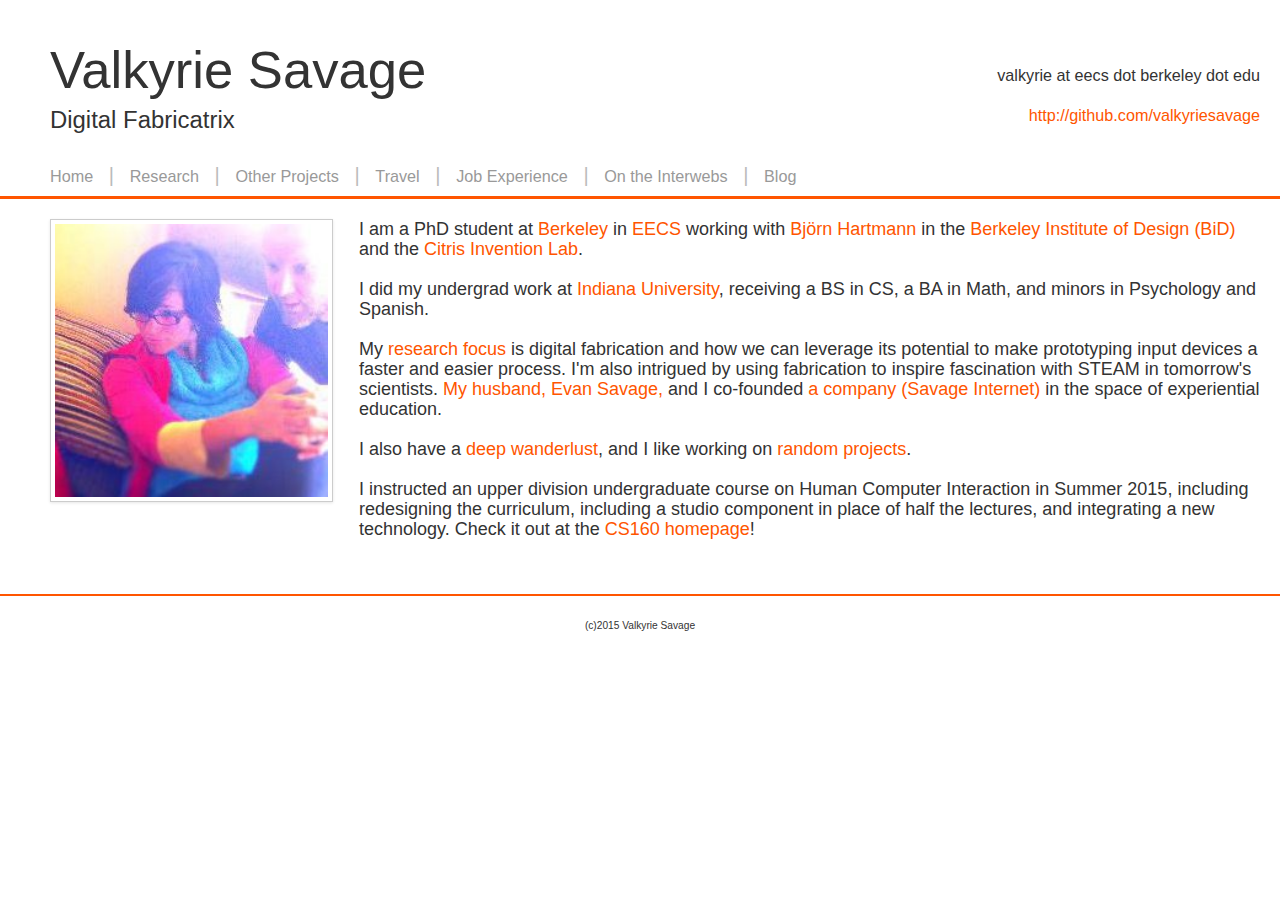
<file: index.html>
<html>
  <head>
    <title>Valkyrie Savage</title>
    <meta http-equiv="Content-Type" content="text/html; charset=UTF-8" />
    <link rel="stylesheet" type="text/css" href="bootstrap.css">
    <link rel="stylesheet" type="text/css" href="style.css">
  </head>
  <body>
    
    <div id="header">
      <div id="title">
        Valkyrie Savage
      </div>
      <br/>
      <div id="subtitle">
        Digital Fabricatrix
      </div>
      <div id="contact">
        valkyrie at eecs dot berkeley dot edu <br/><br/>
        <a href="http://github.com/valkyriesavage">http://github.com/valkyriesavage</a>
      </div>
      <div id="tabs">
        <a class="active" href="index.html">Home</a>
        |
        <a href="research.html">Research</a>
        |
        <a href="projects.html">Other Projects</a>
        |
        <a href="travel.html">Travel</a>
        |
        <a href="realworld.html">Job Experience</a>
        |
        <a href="interwebs.html">On the Interwebs</a>
        |
        <a href="http://blog.valkyriesavage.com">Blog</a>
      </div>
    </div>

    <div id="content" class="container-fluid">
      <div class="row-fluid">
        <div class="span3 img-polaroid">
          <img src="images/profile.jpg" />
        </div>
        <span class="span9">
          I am a PhD student at <a href="http://berkeley.edu">Berkeley</a> in <a href="http://eecs.berkeley.edu">EECS</a> working with <a href="http://bjoern.org">Björn Hartmann</a> in the <a href="http://bid.berkeley.edu/">Berkeley Institute of Design (BiD)</a> and the <a href="http://invent.citris-uc.org">Citris Invention Lab</a>.
          <br/><br/>
          I did my undergrad work at <a href="http://indiana.edu">Indiana University</a>, receiving a BS in CS, a BA in Math, and minors in Psychology and Spanish.
          <br/><br/>
          My <a href="research.html">research focus</a> is digital fabrication and how we can leverage its potential to make prototyping input devices a faster and easier process.  I'm also intrigued by using fabrication to inspire fascination with STEAM in tomorrow's scientists.  <a href="http://savageevan.com">My husband, Evan Savage,</a> and I co-founded <a href="http://savageinter.net">a company (Savage Internet)</a> in the space of experiential education.
          <br/><br/>
          I also have a <a href="travel.html">deep wanderlust</a>, and I like working on <a href="projects.html">random projects</a>.
          <br/><br/>
          I instructed an upper division undergraduate course on Human Computer Interaction in Summer 2015, including redesigning the curriculum, including a studio component in place of half the lectures, and integrating a new technology. Check it out at the <a href="http://cs160.valkyriesavage.com">CS160 homepage</a>!</br/><br/>
        </span>
      </div>
    </div>

    <div id="footer">
      (c)2015 Valkyrie Savage
    </div>

  </body>
</html>
</file>
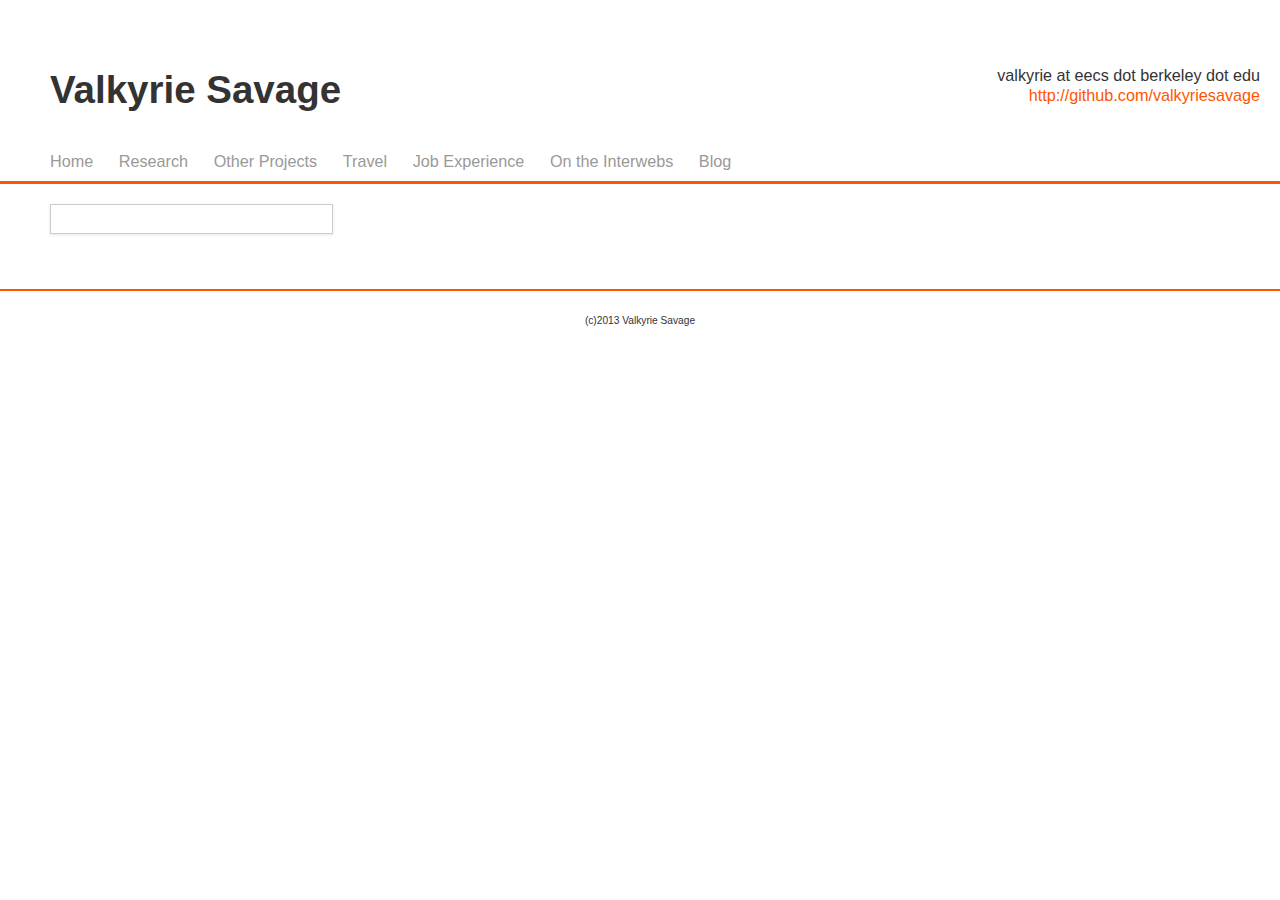
<file: etc.html>
<html>
  <head>
    <title>Valkyrie Savage</title>
    <meta httpsequiv="Content-Type" content="text/html; charset=UTF-8" />
    <link rel="stylesheet" type="text/css" href="bootstrap.css">
    <link rel="stylesheet" type="text/css" href="style.css">
  </head>
  <body>
    
    <div id="header">
      <div id="title">
        <h1>Valkyrie Savage</h1>
      </div>
      <div id="contact">
        valkyrie at eecs dot berkeley dot edu <br/>
        <a href="http://github.com/valkyriesavage">http://github.com/valkyriesavage</a>
      </div>
      <div id="tabs">
        <a href="/index.html">Home</a>
        <a href="/research.html">Research</a>
        <a class="active" href="/projects.html">Other Projects</a>
        <a href="/travel.html">Travel</a>
        <a href="/realworld.html">Job Experience</a>
        <a href="/interwebs.html">On the Interwebs</a>
        <a href="http://blog.valkyriesavage.com/">Blog</a>
      </div>
    </div>

    <div id="content" class="container-fluid">
      
      <div class="row-fluid">
        <div class="span3 img-polaroid">
        </div>
        <span class="span9">
          <h2></h2>
          <br/><br/>
        </span>
      </div>

    </div>

    <div id="footer">
      (c)2013 Valkyrie Savage
    </div>

  </body>
</html>
</file>
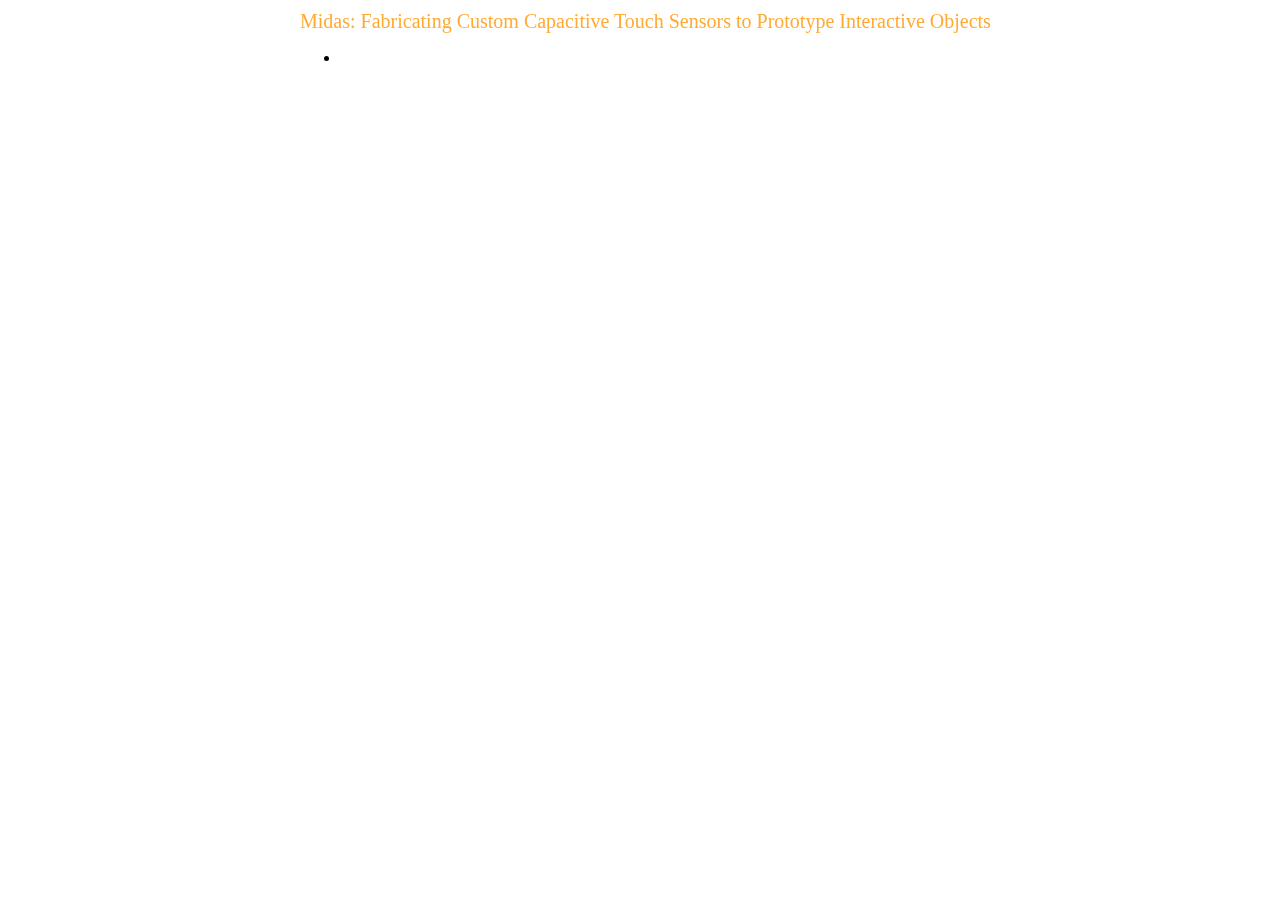
<file: midas.html>
<html>
  <head>
    <title>Midas: Fabricating Custom Capacitive Touch Sensors for Prototyping Interactive Objects</title>
    <meta http-equiv="Content-Type" content="text/html; charset=UTF-8" />
    <style type="text/css">
      #profimg {
        position: absolute;
        left:0px;
        top:0px;
      }
      #text {
        left: 300px;
        top: 0px;
        position: absolute;
        width: 500px;
        visibility: visible;
        margin-top: 10px;
      }
      #title {
        width: 800px;
        font-size: 20px;
        color:#FA3;
      }
      #info {
        display: block;
      }
      #list {
      }
      a, a:visited {
        color: #FA3;;
        text-decoration: none;
      }
      a:hover {
        text-decoration: underline;
      }
    </style>
  </head>
  <body>
    <div id="profimg">
      <iframe width="640" height="360" src="http://www.youtube.com/embed/lS60AH2_Pbs?rel=0" frameborder="0" allowfullscreen></iframe>
    </div>
    <div id="text">
      <div id="title">Midas: Fabricating Custom Capacitive Touch Sensors to Prototype Interactive Objects</div>
      <div id="info">
        <div id="intro">

        </div>
        <div name="text">
        </div>
        <div name="list">
          <ul>
            <li></li>
          </ul>
        </div>
      </div>
    </div>
  </body>
</html>
</file>
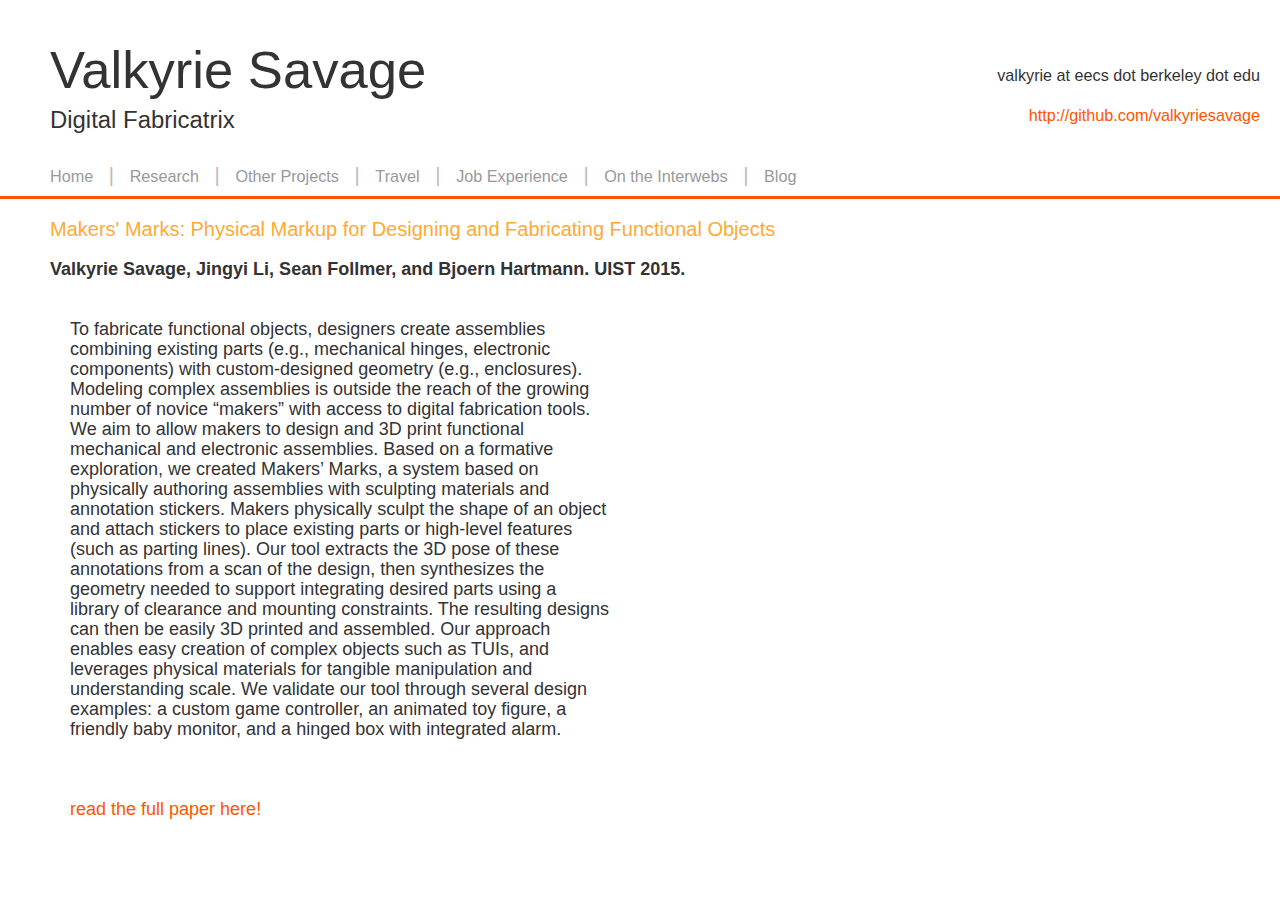
<file: mmarks.html>
<html>
  <head>
    <title>Makers' Marks: Physical Markup for Designing and Fabricating Functional Objects</title>
    <meta http-equiv="Content-Type" content="text/html; charset=UTF-8" />
    <link rel="stylesheet" type="text/css" href="bootstrap.css">
    <link rel="stylesheet" type="text/css" href="style.css">
    <meta http-equiv="Content-Type" content="text/html; charset=UTF-8" />
    <style type="text/css">
      #project {
        width: 800px;
        font-size: 20px;
        color:#FA3;
      }
    </style>
  </head>
  <body>

    <div id="header">
      <div id="title">
        Valkyrie Savage
      </div>
      <br/>
      <div id="subtitle">
        Digital Fabricatrix
      </div>
      <div id="contact">
        valkyrie at eecs dot berkeley dot edu <br/><br/>
        <a href="http://github.com/valkyriesavage">http://github.com/valkyriesavage</a>
      </div>
      <div id="tabs">
        <a class="active" href="index.html">Home</a>
        |
        <a href="research.html">Research</a>
        |
        <a href="projects.html">Other Projects</a>
        |
        <a href="travel.html">Travel</a>
        |
        <a href="realworld.html">Job Experience</a>
        |
        <a href="interwebs.html">On the Interwebs</a>
        |
        <a href="http://blog.valkyriesavage.com">Blog</a>
      </div>
    </div>

    <div id="content">
      <div id="project">Makers' Marks: Physical Markup for Designing and Fabricating Functional Objects</div>
      <br/>
      <b>Valkyrie Savage, Jingyi Li, Sean Follmer, and Bjoern Hartmann. UIST 2015.</b>
      <br/><br/>
      <iframe width="560" height="315" src="https://www.youtube.com/embed/EM7bgipWy6g" frameborder="0" allowfullscreen></iframe>
      <span class="span7">
        <br/>
        To fabricate functional objects, designers create assemblies combining existing parts (e.g., mechanical hinges, electronic components) with custom-designed geometry (e.g., enclosures). Modeling complex assemblies is outside the reach of the growing number of novice “makers” with access to digital fabrication tools. We aim to allow makers to design and 3D print functional mechanical and electronic assemblies. Based on a formative exploration, we created Makers’ Marks, a system based on physically authoring assemblies with sculpting materials and annotation stickers. Makers physically sculpt the shape of an object and attach stickers to place existing parts or high-level features (such as parting lines). Our tool extracts the 3D pose of these annotations from a scan of the design, then synthesizes the geometry needed to support integrating desired parts using a library of clearance and mounting constraints. The resulting designs can then be easily 3D printed and assembled. Our approach enables easy creation of complex objects such as TUIs, and leverages physical materials for tangible manipulation and understanding scale. We validate our tool through several design examples: a custom game controller, an animated toy figure, a friendly baby monitor, and a hinged box with integrated alarm.
        <br/>
        <br/>
        <br/>
        <br/>
        <a href="http://valkyriesavage.com/mmarks.pdf">read the full paper here!</a>
        <br/>
        <br/>
        <br/>
        <br/>
      </span>
    </div>
  </body>
</html>
</file>
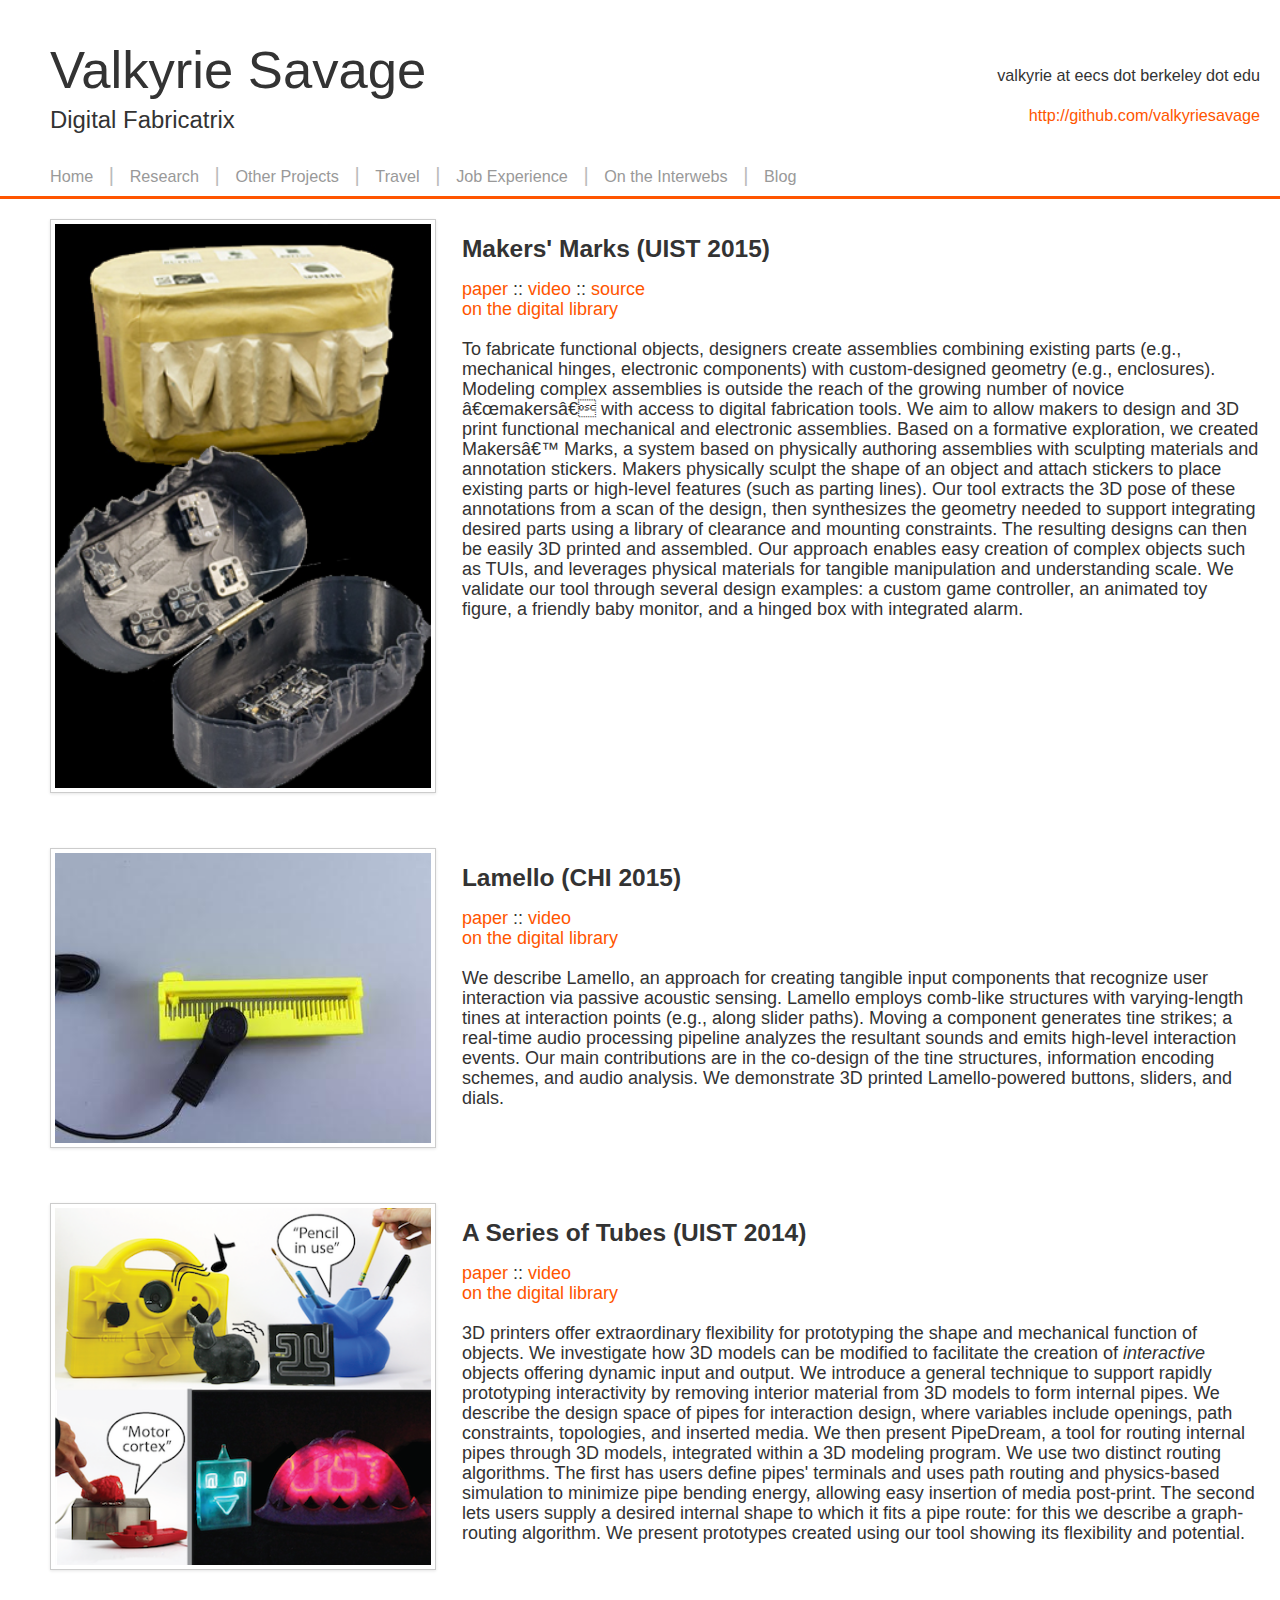
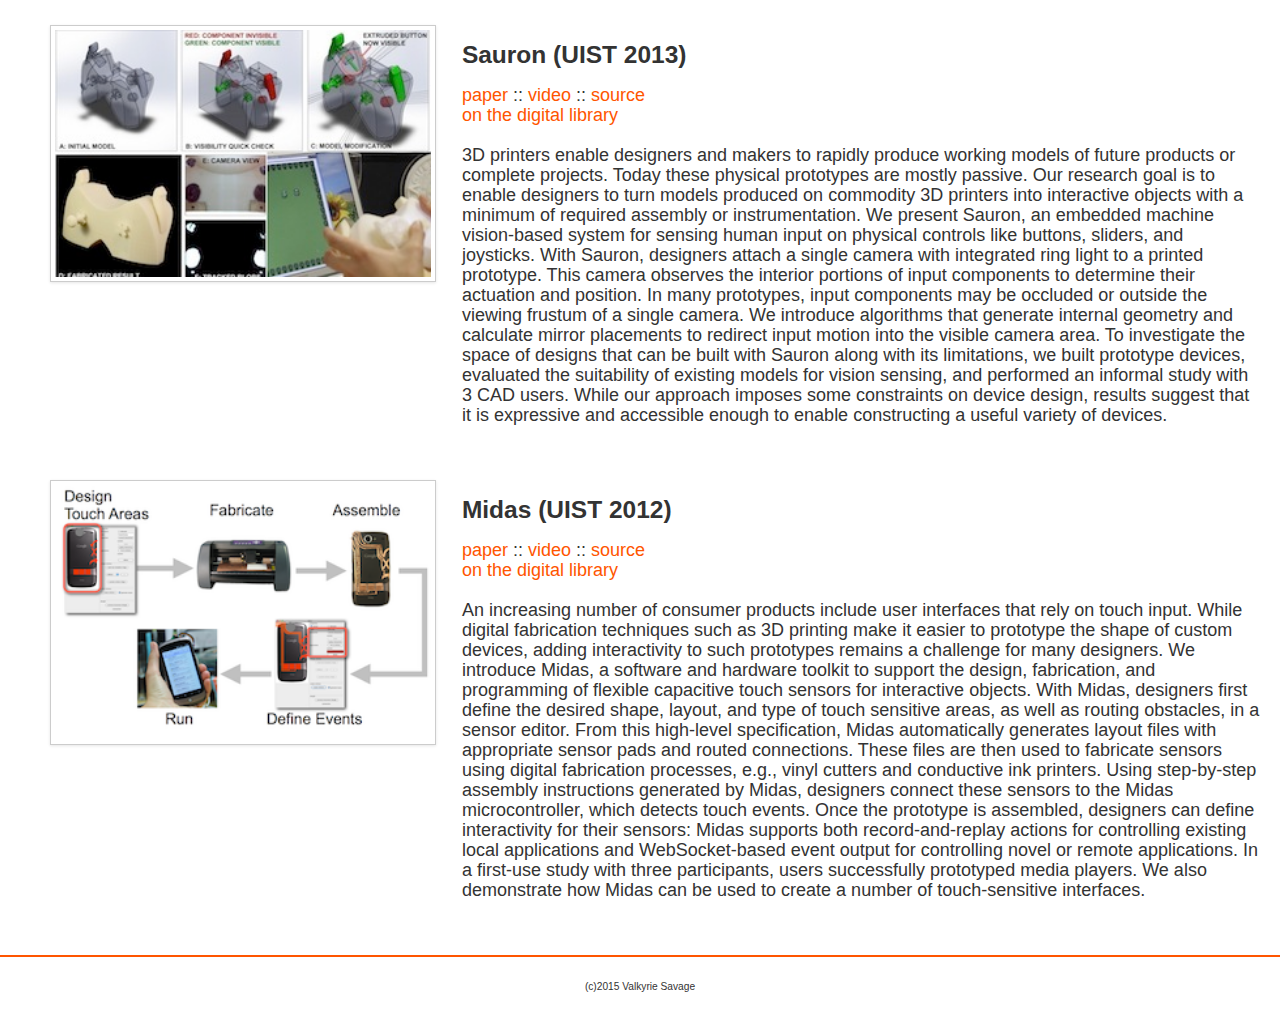
<file: research.html>
<html>
  <head>
    <title>Valkyrie Savage</title>
    <meta httpsequiv="Content-Type" content="text/html; charset=UTF-8" />
    <link rel="stylesheet" type="text/css" href="bootstrap.css">
    <link rel="stylesheet" type="text/css" href="style.css">
  </head>
  <body>

    <div id="header">
      <div id="title">
        Valkyrie Savage
      </div>
      <br/>
      <div id="subtitle">
        Digital Fabricatrix
      </div>
      <div id="contact">
        valkyrie at eecs dot berkeley dot edu <br/><br/>
        <a href="http://github.com/valkyriesavage">http://github.com/valkyriesavage</a>
      </div>
      <div id="tabs">
        <a href="index.html">Home</a>
        |
        <a class="active" href="research.html">Research</a>
        |
        <a href="projects.html">Other Projects</a>
        |
        <a href="travel.html">Travel</a>
        |
        <a href="realworld.html">Job Experience</a>
        |
        <a href="interwebs.html">On the Interwebs</a>
        |
        <a href="http://blog.valkyriesavage.com">Blog</a>
      </div>
    </div>

    <div id="content" class="container-fluid">
      <div class="row-fluid">
        <div class="span4 img-polaroid">
          <a href="images/makersmarks.jpg"><img src="images/makersmarks.jpg"/></a>
        </div>
        <span class="span8">
          <h3>Makers' Marks (UIST 2015)</h3>
          <a href="http://valkyriesavage.com/papers/makers-marks.pdf">paper</a> ::
          <a href="https://youtu.be/EM7bgipWy6g">video</a> :: 
          <a href="https://github.com/valkyriesavage/makers-marks">source</a>
          <br/>
          <a href="http://dl.acm.org/citation.cfm?id=2807508">on the digital library</a>
          <br/>
          <br/>
            To fabricate functional objects, designers create assemblies combining existing parts (e.g., mechanical hinges, electronic components) with custom-designed geometry (e.g., enclosures). Modeling complex assemblies is outside the reach of the growing number of novice “makers” with access to digital fabrication tools. We aim to allow makers to design and 3D print functional mechanical and electronic assemblies. Based on a formative exploration, we created Makers’ Marks, a system based on physically authoring assemblies with sculpting materials and annotation stickers. Makers physically sculpt the shape of an object and attach stickers to place existing parts or high-level features (such as parting lines). Our tool extracts the 3D pose of these annotations from a scan of the design, then synthesizes the geometry needed to support integrating desired parts using a library of clearance and mounting constraints. The resulting designs can then be easily 3D printed and assembled. Our approach enables easy creation of complex objects such as TUIs, and leverages physical materials for tangible manipulation and understanding scale. We validate our tool through several design examples: a custom game controller, an animated toy figure, a friendly baby monitor, and a hinged box with integrated alarm.
          <br/>
        </span>
      </div>
    </div>


    <div id="content" class="container-fluid">
      <div class="row-fluid">
        <div class="span4 img-polaroid">
          <a href="images/lamello.png"><img src="images/lamello-small.jpeg"/></a>
        </div>
        <span class="span8">
          <h3>Lamello (CHI 2015)</h3>
          <a href="http://valkyriesavage.com/papers/lamello.pdf">paper</a> ::
          <a href="https://www.youtube.com/watch?v=695ke7P6HM4">video</a>
          <br/>
          <a href="http://dl.acm.org/citation.cfm?id=2702207">on the digital library</a>
          <br/>
          <br/>
          We describe Lamello, an approach for creating tangible input components that recognize user interaction via passive acoustic sensing. Lamello employs comb-like structures with varying-length tines at interaction points (e.g., along slider paths). Moving a component generates tine strikes; a real-time audio processing pipeline analyzes the resultant sounds and emits high-level interaction events. Our main contributions are in the co-design of the tine structures, information encoding schemes, and audio analysis. We demonstrate 3D printed Lamello-powered buttons, sliders, and dials.
          <br/>
        </span>
      </div>
    </div>

    <div id="content" class="container-fluid">
      <div class="row-fluid">
        <div class="span4 img-polaroid">
          <a href="images/SoT.png"><img src="images/SoT-small.png"/></a>
        </div>
        <span class="span8">
          <h3>A Series of Tubes (UIST 2014)</h3>
          <a href="http://valkyriesavage.com/papers/series_of_tubes.pdf">paper</a> ::
          <a href="https://www.youtube.com/watch?v=PiFbjOkYC4M">video</a>
          <br/>
          <a href="http://dl.acm.org/citation.cfm?id=2642918.2647374">on the digital library</a>
          <br/>
          <br/>
          3D printers offer extraordinary flexibility for prototyping the shape and mechanical function of objects.  We investigate how 3D models can be modified to facilitate the creation of <i>interactive</i> objects offering dynamic input and output.
          We introduce a general technique to support rapidly prototyping interactivity by removing interior material from 3D models to form internal pipes. We describe the design space of pipes for interaction design, where variables include openings, path constraints, topologies, and inserted media.  We then present PipeDream, a tool for routing internal pipes through 3D models, integrated within a 3D modeling program.
          We use two distinct routing algorithms.  The first has users define pipes' terminals and uses path routing and physics-based simulation to minimize pipe bending energy, allowing easy insertion of media post-print.
          The second lets users supply a desired internal shape to which it fits a pipe route: for this we describe a graph-routing algorithm.  We present prototypes created using our tool showing its flexibility and potential.
          <br/>
        </span>
      </div>
    </div>


    <div id="content" class="container-fluid">
      <div class="row-fluid">
        <div class="span4 img-polaroid">
          <a href="images/sauron.png"><img src="images/sauron-small.jpeg"/></a>
        </div>
        <span class="span8">
          <h3>Sauron (UIST 2013)</h3>
          <a href="http://valkyriesavage.com/papers/sauron.pdf">paper</a> ::
          <a href="https://www.youtube.com/watch?v=GNdCnmm-cw8">video</a> ::
          <a href="https://github.com/valkyriesavage/sauron">source</a>
          <br/>
          <a href="http://dl.acm.org/citation.cfm?id=2501988.2501992">on the digital library</a>
          <br/>
          <br/>
          3D printers enable designers and makers to rapidly produce working models of future products or complete projects. Today these physical prototypes are mostly passive. Our research goal is to enable designers to turn models produced on commodity 3D printers into interactive objects with a minimum of required assembly or instrumentation. We present Sauron, an embedded machine vision-based system for sensing human input on physical controls like buttons, sliders, and joysticks. With Sauron, designers attach a single camera with integrated ring light to a printed prototype. This camera observes the interior portions of input components to determine their actuation and position. In many prototypes, input components may be occluded or outside the viewing frustum of a single camera. We introduce algorithms that generate internal geometry and calculate mirror placements to redirect input motion into the visible camera area. To investigate the space of designs that can be built with Sauron along with its limitations, we built prototype devices, evaluated the suitability of existing models for vision sensing, and performed an informal study with 3 CAD users. While our approach imposes some constraints on device design, results suggest that it is expressive and accessible enough to enable constructing a useful variety of devices.
          <br/>
        </span>
      </div>
    </div>

    <div id="content" class="container-fluid">
      <div class="row-fluid">
        <div class="span4 img-polaroid">
          <a href="images/midas.png"><img src="images/midas-small.png"/></a>
        </div>
        <span class="span8">
          <h3>Midas (UIST 2012)</h3>
          <a href="http://valkyriesavage.com/papers/midas.pdf">paper</a> ::
          <a href="http://www.youtube.com/watch?v=lS60AH2_Pbs">video</a> ::
          <a href="http://github.com/valkyriesavage/midas">source</a>
          <br/>
          <a href="http://dl.acm.org/citation.cfm?id=2380116.2380189">on the digital library</a>
          <br/>
          <br/>
          An increasing number of consumer products include user interfaces that rely on touch input. While digital fabrication techniques such as 3D printing make it easier to prototype the shape of custom devices, adding interactivity to such prototypes remains a challenge for many designers. We introduce Midas, a software and hardware toolkit to support the design, fabrication, and programming of flexible capacitive touch sensors for interactive objects. With Midas, designers first define the desired shape, layout, and type of touch sensitive areas, as well as routing obstacles, in a sensor editor. From this high-level specification, Midas automatically generates layout files with appropriate sensor pads and routed connections. These files are then used to fabricate sensors using digital fabrication processes, e.g., vinyl cutters and conductive ink printers. Using step-by-step assembly instructions generated by Midas, designers connect these sensors to the Midas microcontroller, which detects touch events. Once the prototype is assembled, designers can define interactivity for their sensors: Midas supports both record-and-replay actions for controlling existing local applications and WebSocket-based event output for controlling novel or remote applications. In a first-use study with three participants, users successfully prototyped media players. We also demonstrate how Midas can be used to create a number of touch-sensitive interfaces.
          <br/>
          <br/>
        </span>
      </div>
    </div>

    <div id="footer">
      (c)2015 Valkyrie Savage
    </div>

  </body>
</html>
</file>
<file: style.css>
body {
  font-family: "Helvetica Neue", Helvetica, Arial, sans-serif;
  font-size: 18px;
  line-height: 20px;
}

a {
  color: #f50;
  text-decoration: none;
}

a:hover,
a:focus {
  color: #f50;
  text-decoration: underline;
}

#header {
  border-bottom: 3px solid #f50;
  padding-left: 20px;
}

#title {
  font-color: #111;
  display: inline-block;
  padding: 30px;
  padding-top: 60px;
  font-size: 52.624px;
}

#subtitle {
  font-color: #333;
  display: inline-block;
  padding-left: 30px;
  padding-bottom: 35px;
  font-size: 23.92px;
}

#tabs {
  font-size: 20.1919px;
  color: #bbb;
  padding-left:20px;
  padding-bottom:10px;
}

#tabs > a {
  font-size: 16.1919px;
  color: #999;
  padding-left: 10px;
  padding-right: 10px;
}

#tabs > a:hover,
#tabs > a:focus {
  color: #f50;
  text-decoration: none;
}


#contact {
  display: inline-block;
  font-size: 16.1919px;
  text-align: right;
  position: absolute;
  right: 20px;
  top: 65px;
}

#content {
  display: block;
  padding: 20px;
  padding-left: 50px;
}

.row-fluid {
  padding-bottom:15px;
}

#footer {
  text-align: center;
  border-top: 2px solid #f50;
  display: block;
  padding: 20px;
  text-color: #aaa;
  font-size: 10.1919px;
}

img {
  width: 100%;
}
</file>
